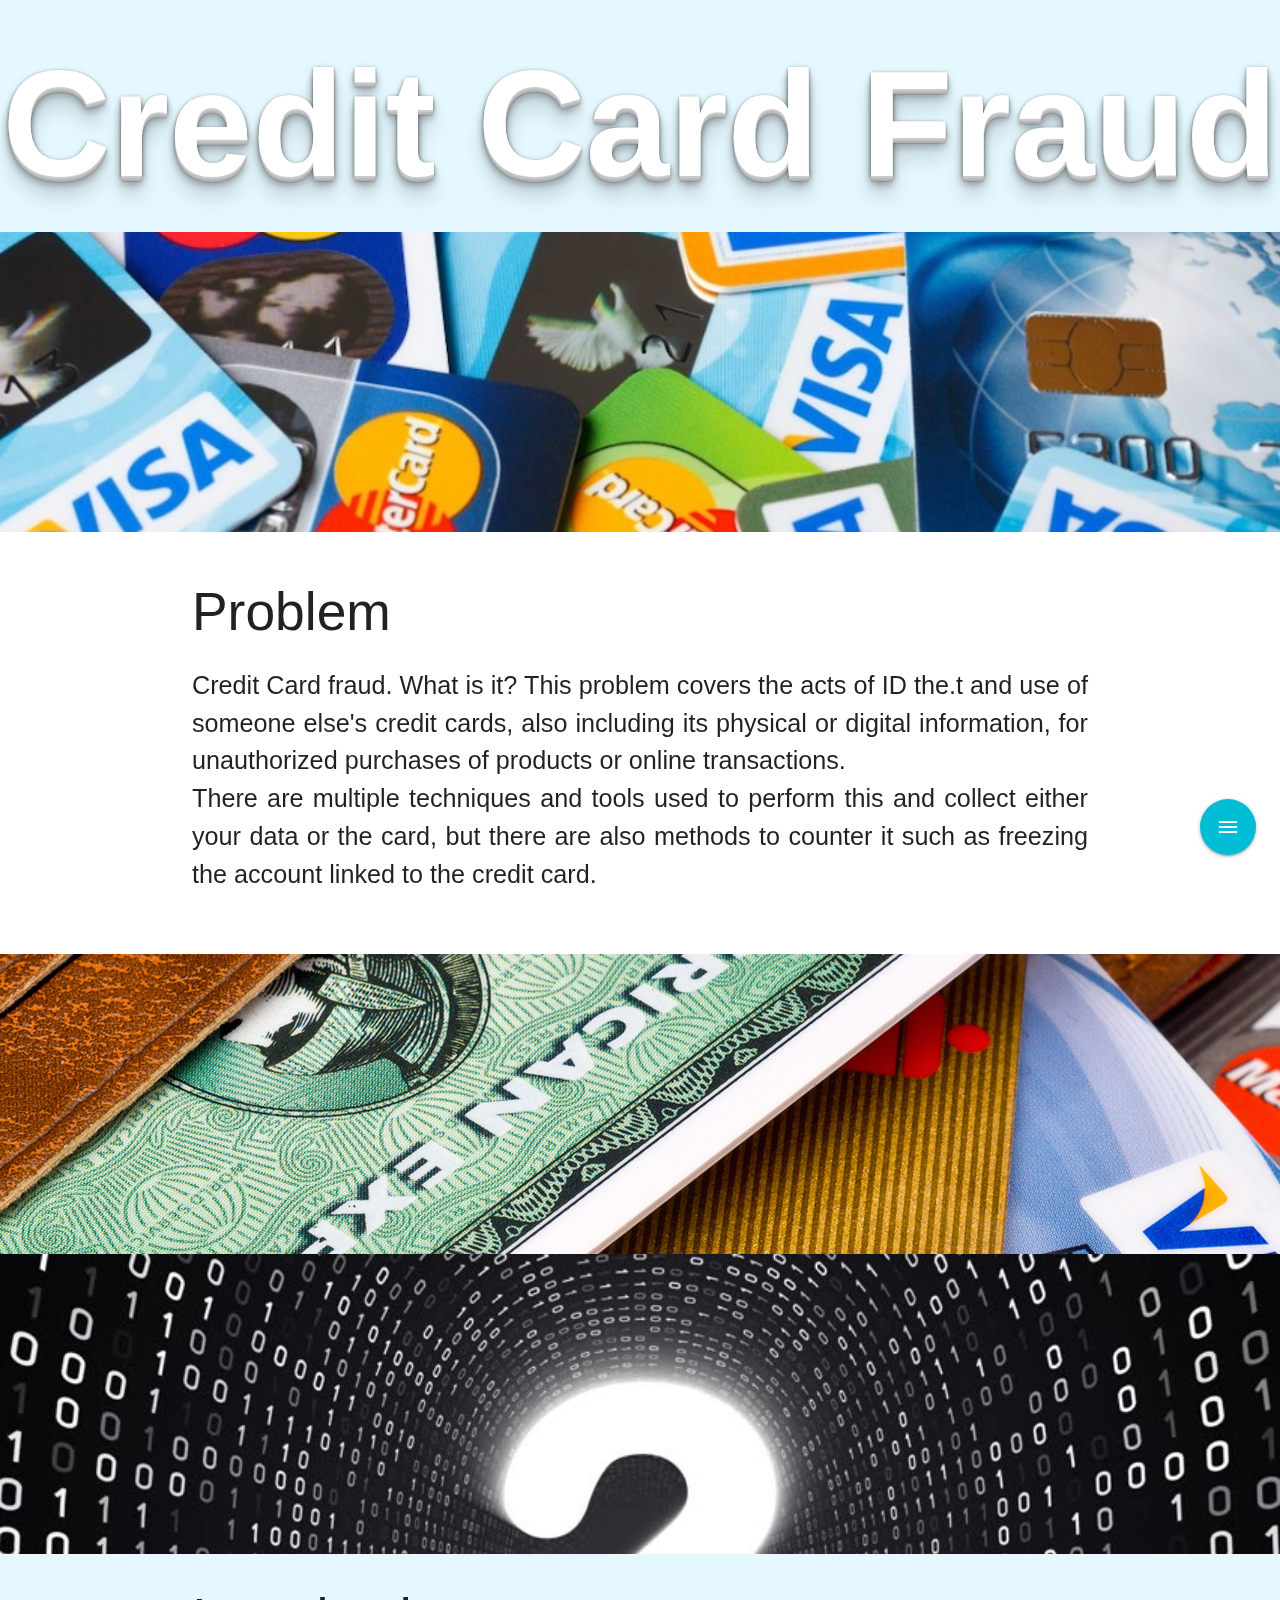
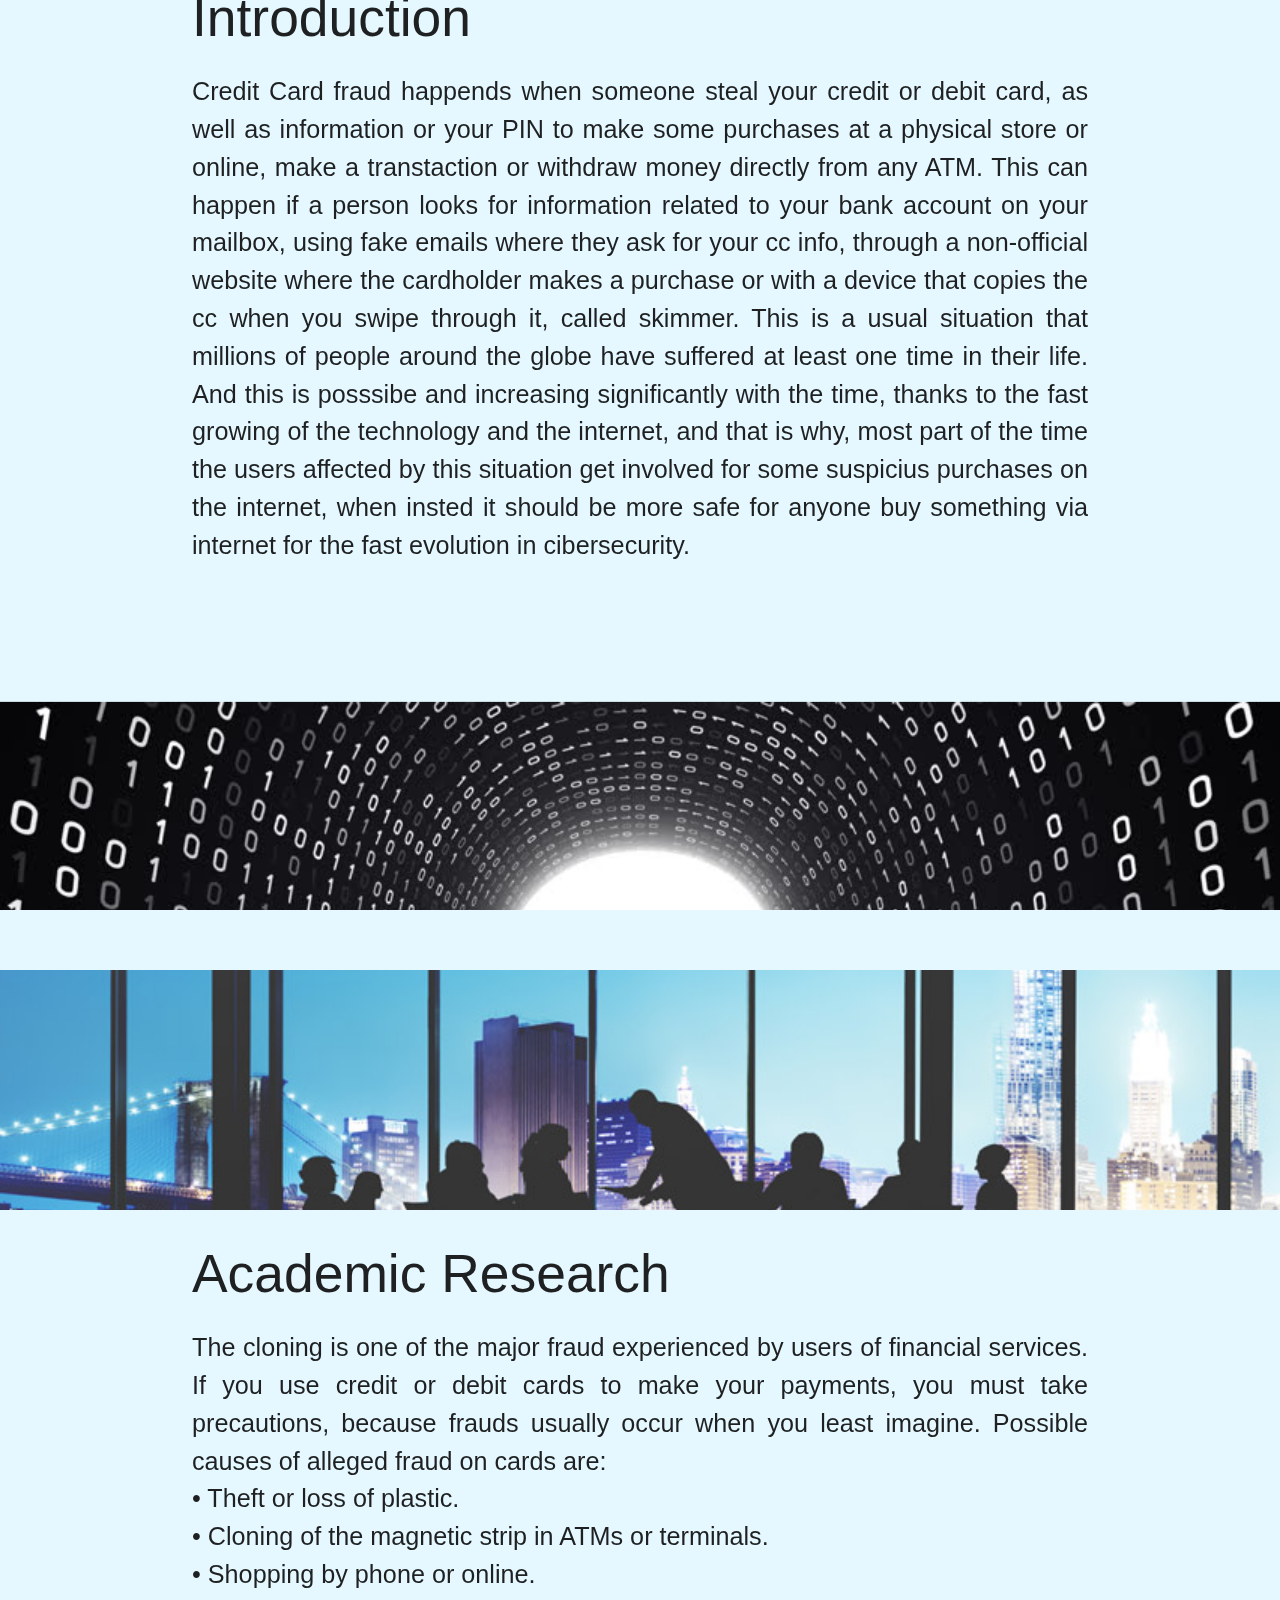
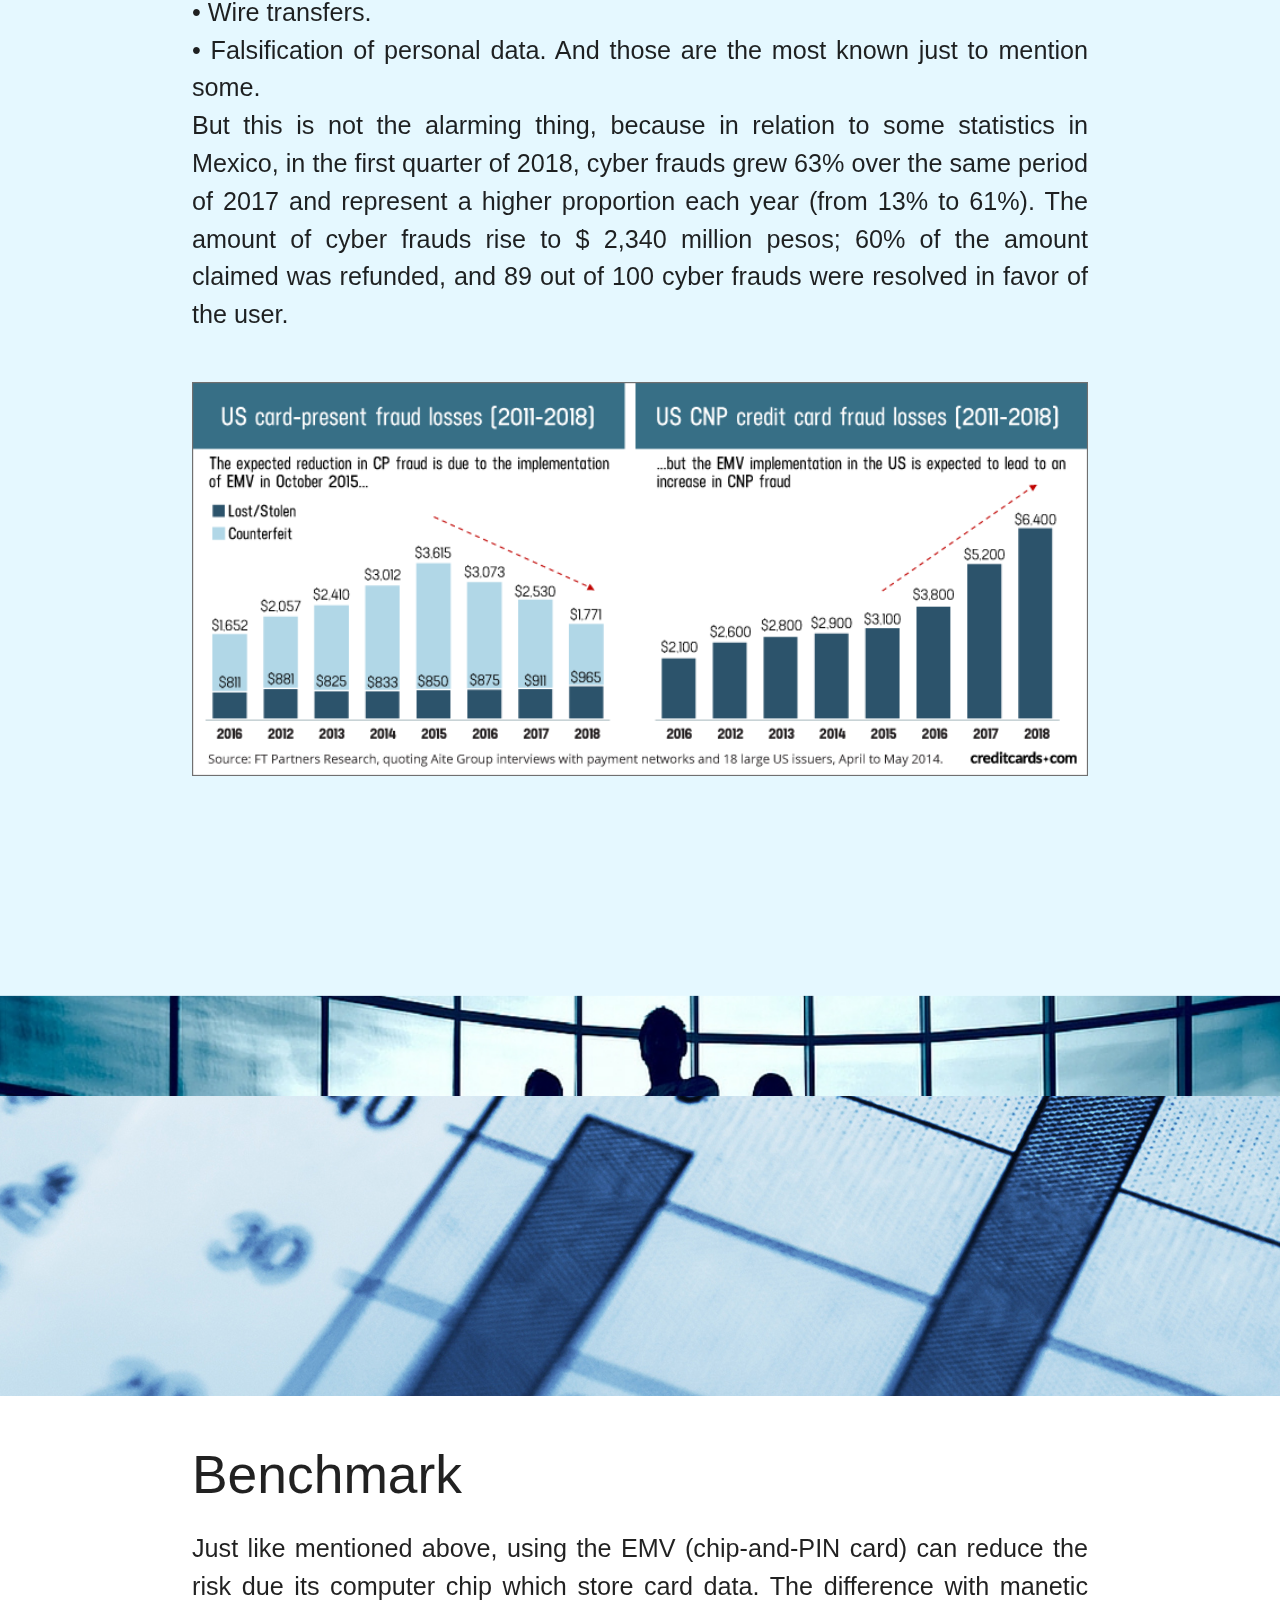
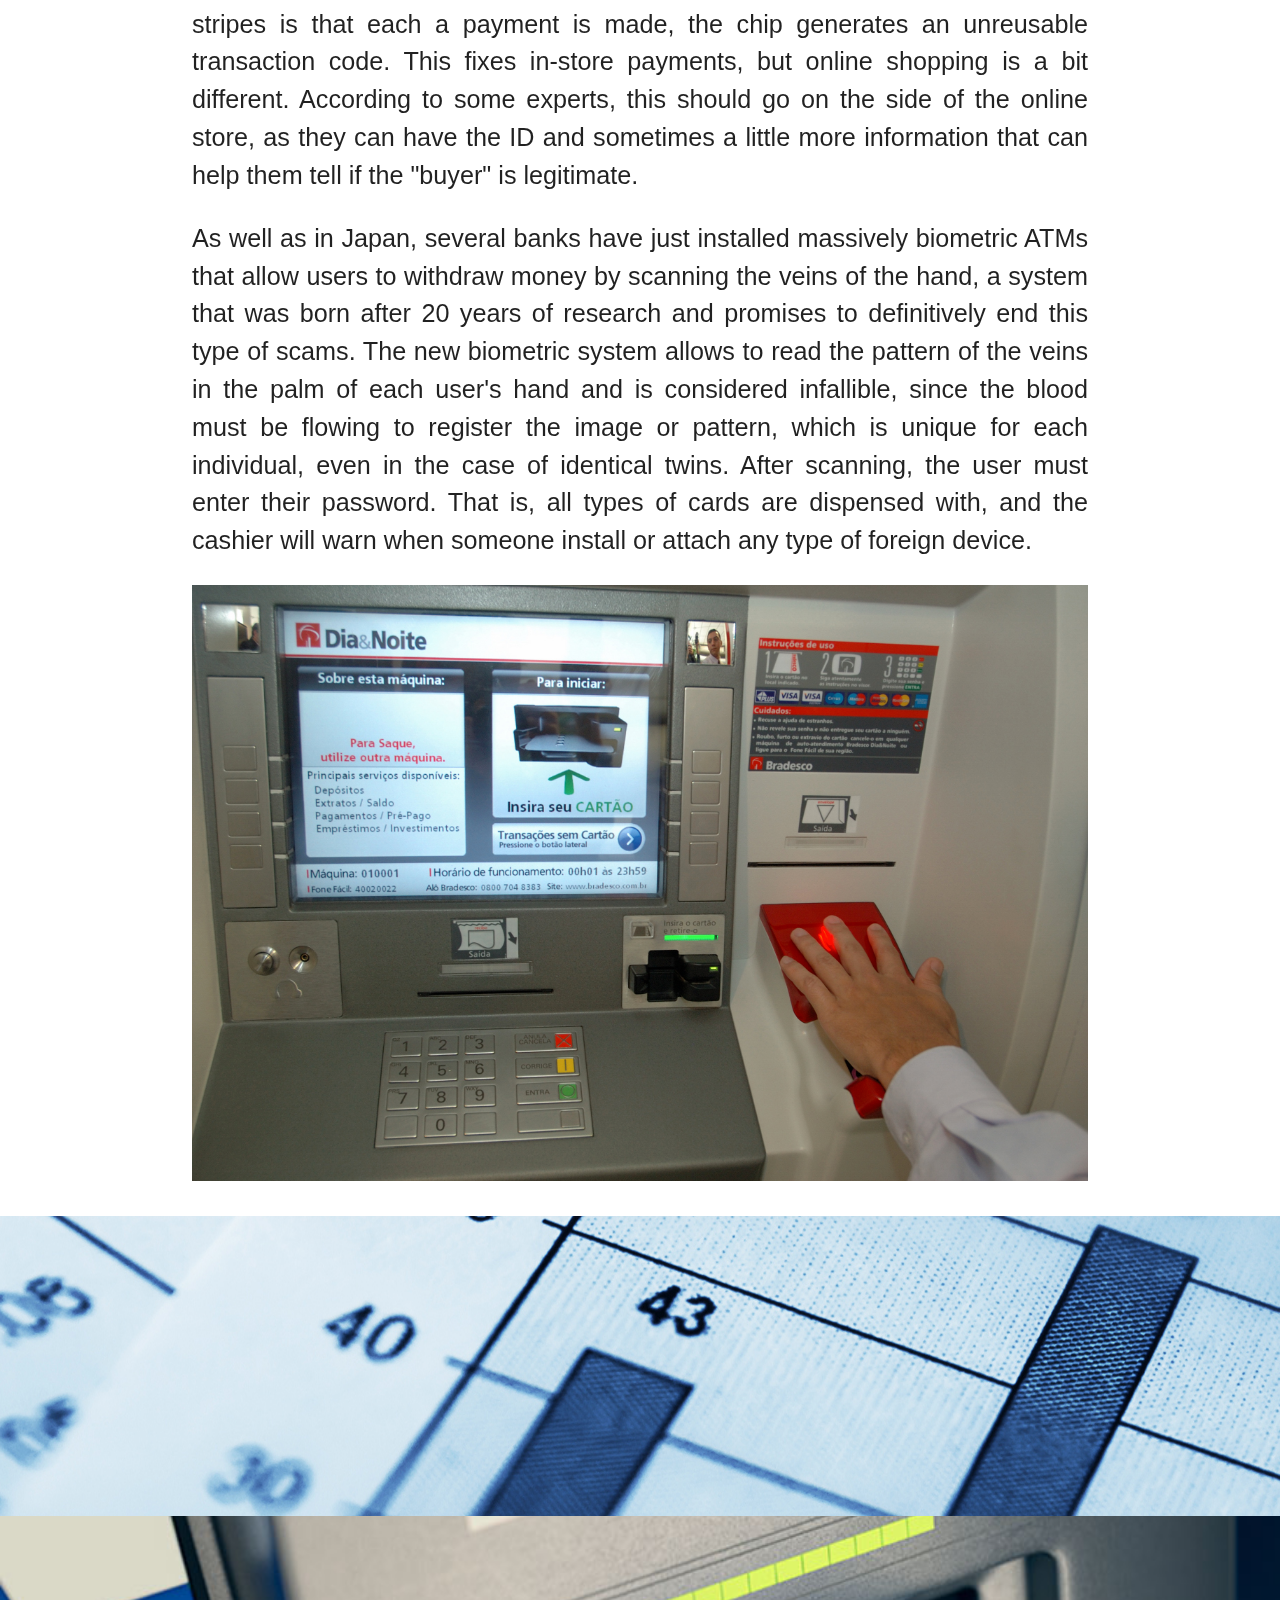
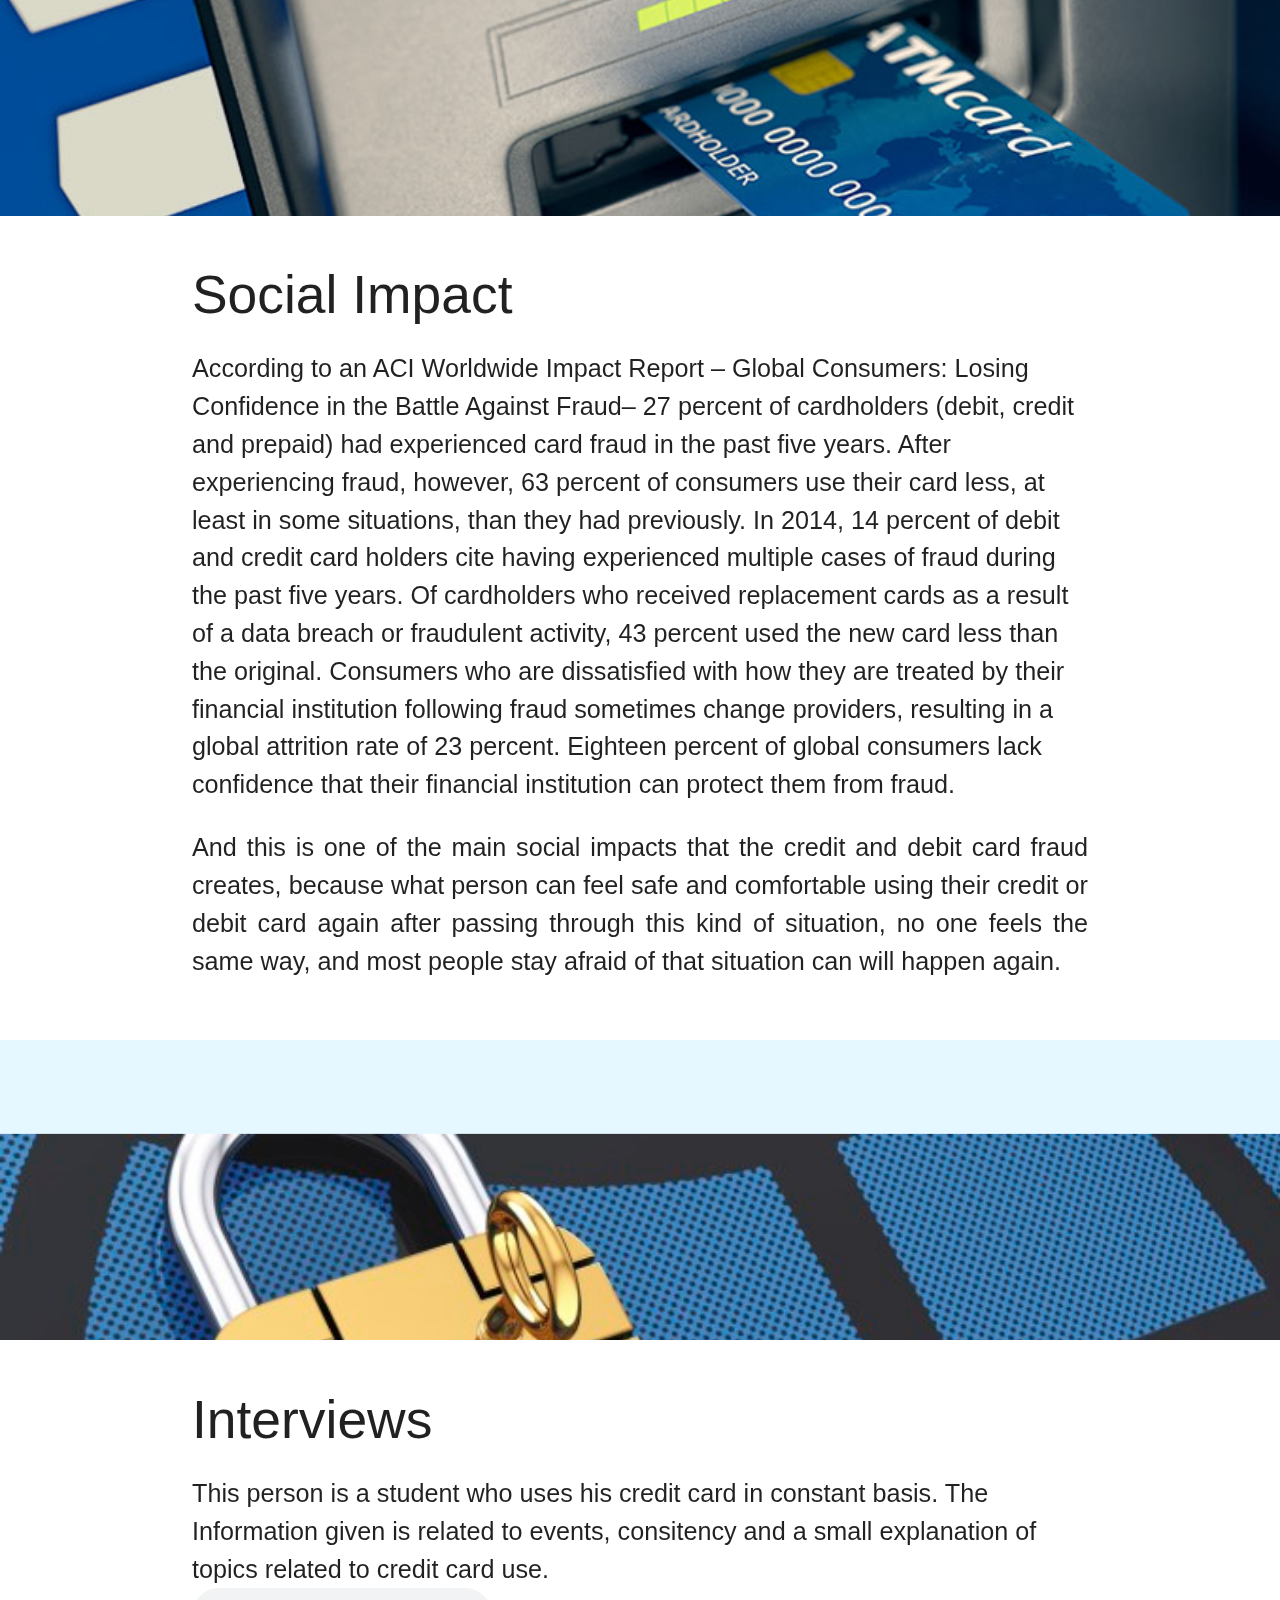
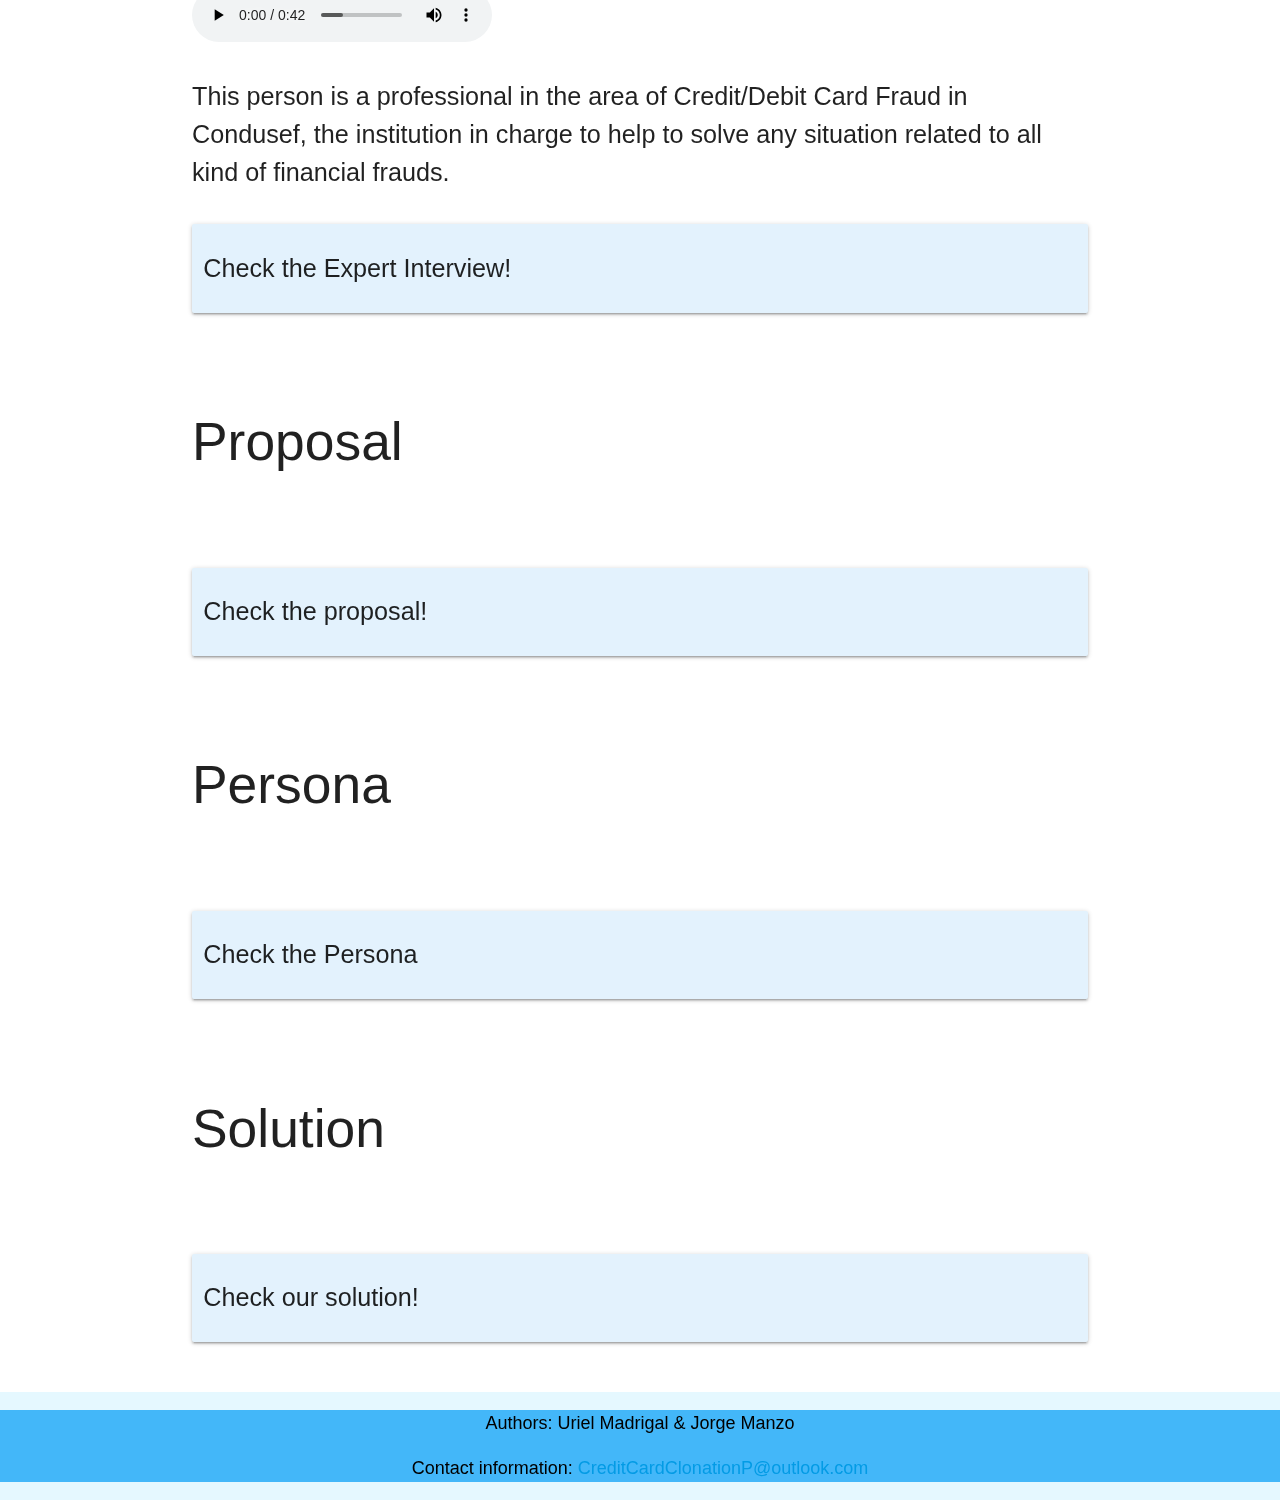
<file: index.html>
<!DOCTYPE html>
  <html>
    <head style = "background-color: #f1f1f1">
	<!-- Global site tag (gtag.js) - Google Analytics -->
	<script async src="https://www.googletagmanager.com/gtag/js?id=UA-127170460-1"></script>
	<script>
	  window.dataLayer = window.dataLayer || [];
	  function gtag(){dataLayer.push(arguments);}
	  gtag('js', new Date());

	  gtag('config', 'UA-127170460-1');
	</script>

    	<title>Credit Card Fraud</title>
	    
	    <link rel="icon" type="image/ico" href="logo.jpg" />
	   


    	<style>

			.header h1 {
			  position: relative;
			  top: 0px;
			  left: 10px;
			  text-align: center;
			  font-family: Times New Roman;
			  font-weight: bold;
			  border: dashed;
			}
			
			.header2 h1 {
			  color: #fff;
font-size: 10em;
font-weight: bold;
font-family: Helvetica;
text-shadow: 0 1px 0 #ccc, 0 2px 0 #c9c9c9, 0 3px 0 #bbb, 0 4px 0 #b9b9b9, 0 5px 0 #aaa, 0 6px 1px rgba(0,0,0,.1), 0 0 5px rgba(0,0,0,.1), 0 1px 3px rgba(0,0,0,.3), 0 3px 5px rgba(0,0,0,.2), 0 5px 10px rgba(0,0,0,.25), 0 10px 10px rgba(0,0,0,.2), 0 20px 20px rgba(0,0,0,.15);
			 text-align: center;
			 //background-color: #f1f1f1;
			}
    	</style>

    	<div class="header2">
		  <h1>Credit Card Fraud</h1>
		</div>

    	
      <!--class="flow-text" style="background-color: #90caf9; text-align: center; font-size: 50px; color: #000000; font-family: Times New Roman; font-weight: bold;"-->
      <link href="https://fonts.googleapis.com/icon?family=Material+Icons" rel="stylesheet">
      <!--Import materialize.css-->
      <link type="text/css" rel="stylesheet" href="css/materialize.min.css"  media="screen,projection"/>

      <!--Let browser know website is optimized for mobile-->
      <meta name="viewport" content="width=device-width, initial-scale=1.0"/>
    </head>

    <body bgcolor="#e5f8ff">


    	<style>



    		footer { 
			    display: block;
			    color: black;
			    background-color: #bcaaa4;
			    width: 100%;
			    height: 100%;
			    text-align: center;
			    font-size: 18px;
			    padding: 0px, 0px;

			}


			.logo{
				float: center;
				margin: 10px 200px;
			}

			.img1 {
			    display: block;
			    margin-left: auto;
			    margin-right: auto;
			    width: 100%;
			}

			.img2{
				display: block;
				margin-left: auto;
				margin-right: auto;
				width: 100%
			}




    	</style>





		  <ul id="slide-out" class="sidenav">
			<li><div class="user-view">
			  <div class="background">
				<!--<img src="images/office.jpg">-->
			  </div>
			  <a href="#user"><img class="circle" src="ChipIcon.png"></a>
			  <a href="#name"><span class="white-text name">John Doe</span></a>
			  <a href="#email"><span class="white-text email">jdandturk@gmail.com</span></a>
			</div></li>
			<li><a class="waves-effect" href="#Section1"> <!--onclick="myFunction()"--> Problem Definition</a></li>
			<li><a class="waves-effect" href="#Section2">Introduction</a></li>
			<li><div class="divider"></div></li>
			<li><a class="subheader">Main content</a></li>
			<li><a class="waves-effect" href="#Section3">Academic Research</a></li>
			<li><a class="waves-effect" href="#Section4">Benchmark</a></li>
			<li><a class="waves-effect" href="#Section5">Social Impact</a></li>
			<li><div class="divider"></div></li>
			<li><a class="subheader">Extras</a></li>
			<li><a class="waves-effect" href="#SectionInterview" <!--onclick="myFunction()"--> Interviews</a></li>
			<li><a class="waves-effect" href="#SectionProposal" <!--onclick="myFunction()"--> Proposal</a></li>
			<li><a class="waves-effect" href="#SectionProposal" <!--onclick="myFunction()"--> Persona</a></li>
			<li><a class="waves-effect" href="./Feedback.html" <!--onclick="myFunction()"--> Feedback</a></li>
			<li><a class="waves-effect" href="#SectionProposal" <!--onclick="myFunction()"--> Solution</a></li>
			<li><a class="waves-effect" href="./Reports.html" <!--onclick="myFunction()"--> Reports</a></li>
		  </ul>
		  <!--<a href="#" data-target="slide-out" class="sidenav-trigger"><i class="material-icons">menu</i></a>-->
		  
		  
		  <!-- Element Showed -->
		  <!--<a id="menu" class="waves-effect waves-light btn btn-floating"><i class="material-icons">menu</i></a>
		  <a class="waves-effect waves-light btn" onclick="$('.tap-target').tapTarget('open')">Open tap target</a>

		  <div class="tap-target" data-target="menu">
			<div class="tap-target-content">
			  <h5>Title</h5>
			  <p>A bunch of text</p>
			</div>
		  </div>-->
		  
		  <div class="fixed-action-btn direction-top active" style="bottom: 45px; right: 24px;">
          <a id="menu" class="btn btn-floating btn-large cyan sidenav-trigger" data-target="slide-out">
            <i class="material-icons">menu</i>
          </a>
        </div>
		
		<!--<div class="tap-target-wrapper" style="right: -331.2px; bottom: -326.8px; position: fixed;"><div class="tap-target cyan" data-target="menu">
          <div class="tap-target-content white-text" style="width: 456px; height: 400px; top: 0px; right: 0px; bottom: 0px; left: 0px; padding: 56px; vertical-align: bottom;">
            <h5>I am here</h5>
            <p class="white-text">Provide value and encourage return visits by introducing users to new features and functionality at contextually
              relevant moments.</p>
          </div>
        </div><div class="tap-target-wave" style="top: 344px; left: 344px; width: 112px; height: 112px;"><a class="btn btn-floating btn-large cyan tap-target-origin">
            <i class="material-icons">menu</i>
          </a></div></div>-->
  
  
 <!--div id="myDIV"--> 
<div id="Section1">
	<main>
	<div class="parallax-container">
      <div class="parallax"><img src="Credit-Cards.jpg" style="transform: translate3d(-50%, 400px, 0px); opacity: 1;"></div>
    </div>
	
    <div class="section white">
      <div class="row container">
        <h2 class="header">Problem</h2>
        <p class="flow-text" style="text-align: justify;">Credit Card fraud. What is it? This problem covers the acts of ID the.t and use of someone else's credit cards, also including its physical or digital information, for unauthorized purchases of products or online transactions. <br>There are multiple techniques and tools used to perform this and collect either your data or the card, but there are also methods to counter it such as freezing the account linked to the credit card.</p>
      </div>
    </div>
    <div class="parallax-container">
      <div class="parallax"><img src="credit-cards2.jpg" style="transform: translate3d(-50%, 512.874px, 0px); opacity: 1;"></div>
    </div>	
	</main>
</div>

<div id="Section2">
	<main>
	<div class="parallax-container">
      <div class="parallax"><img src="Question.jpg" style="transform: translate3d(-50%, 400px, 0px); opacity: 1;"></div>
    </div>
	
    <div class="background-color: #4286f4"><!--   <div class=" section white background-color: green">  -->
      <div class="row container"> <!--  <div class="row container  background-color: #red">   -->
        <h2 class="header">Introduction</h2>
        <p class="flow-text" style="text-align: justify;">
Credit Card fraud happends when someone steal your credit or debit card, as well as information or your PIN to make some purchases at a physical store or online, make a transtaction or withdraw money directly from any ATM. This can happen if a person looks for information related to your bank account on your mailbox, using fake emails where they ask for your cc info, through a non-official website where the cardholder makes a
 purchase or with a device that copies the cc when you swipe through it, called skimmer. This is a usual situation that millions of people around the globe have suffered at least one time in their life. And this is posssibe and increasing significantly with the time, thanks to the fast growing of the technology and the internet, and that is why, most part of the time the users affected by this situation get involved for some suspicius purchases on the internet, when insted it should be more safe for anyone buy something via internet for the fast evolution in cibersecurity.</p>
      </div>
    </div>
    <div class="parallax-container">
      <div class="parallax"><img src="Question.jpg" style="transform: translate3d(-50%, 512.874px, 0px); opacity: 1;"></div>
    </div>	
	</main>
</div>

<div id="Section3">
	<main>
	<div class="parallax-container">
      <div class="parallax"><img src="AcademicResearch.jpg" style="transform: translate3d(-50%, 400px, 0px); opacity: 1;"></div>
    </div>
	
    <div class=""> <!-- <div class=" section white">  -->
      <div class="row container">
        <h2 class="header">Academic Research</h2>
        <p class="flow-text" style="text-align: justify;">The cloning is one of the major fraud experienced by users of financial services.

		If you use credit or debit cards to make your payments, you must take precautions, because frauds usually occur when you least imagine.

		Possible causes of alleged fraud on cards are:<br>

		• Theft or loss of plastic.<br>

		• Cloning of the magnetic strip in ATMs or terminals.<br>

		• Shopping by phone or online.<br>

		• Wire transfers.<br>

		• Falsification of personal data. And those are the most known just to mention some. <br>But this is not the alarming thing, because in relation to some statistics in Mexico, in the first quarter of 2018, cyber frauds grew 63% over the same period of 2017 and represent a higher proportion each year (from 13% to 61%). The amount of cyber frauds rise to $ 2,340 million pesos; 60% of the amount claimed was refunded, and 89 out of 100 cyber frauds were resolved in favor of the user. </p>
		<br>
		<!-- <p class="flow-text" style="text-align: justify;">These are some alarming facts, because this just mean that the problem continue growing, and we dont see any solid measures that help people to prevent this kind of frauds, that become more common betweeen the people around the world.</p> -->

		<img class="img1" src="statistics.png">
      </div>
    </div>
    <div class="parallax-container">
      <div class="parallax"><img src="AcademicResearch2.jpg" style="transform: translate3d(-50%, 512.874px, 0px); opacity: 1;"></div>
    </div>	
	</main>
</div>

<div id="Section4">
	<main>
	<div class="parallax-container">
      <div class="parallax"><img src="Benchmark.jpg" style="transform: translate3d(-50%, 400px, 0px); opacity: 1;"></div>
    </div>
	
    <div class="section white">
      <div class="row container">
        <h2 class="header">Benchmark</h2>
        <p class="flow-text" style="text-align: justify;">Just like mentioned above, using the EMV (chip-and-PIN card) can reduce the risk due its computer chip which store card 
		data. The difference with manetic stripes is that each a payment is made, the chip generates an unreusable transaction code. This fixes in-store payments, 
		but online shopping is a bit different. According to some experts, this should go on the side of the online store, as they can have the ID and sometimes a 
		little more information that can help them tell if the "buyer" is legitimate.</p>
		<p class="flow-text" style="text-align: justify;"> As well as in Japan, several banks have just installed massively biometric ATMs that allow users to withdraw money by scanning the veins of the hand, a system that was born after 20 years of research and promises to definitively end this type of scams.

		The new biometric system allows to read the pattern of the veins in the palm of each user's hand and is considered infallible, since the blood must be flowing to register the image or pattern, which is unique for each individual, even in the case of identical twins. After scanning, the user must enter their password. That is, all types of cards are dispensed with, and the cashier will warn when someone install or attach any type of foreign device.</p>

		<img class="img2" src="biom.jpg">
      </div>
    </div>
    <div class="parallax-container">
      <div class="parallax"><img src="Benchmark.jpg" style="transform: translate3d(-50%, 512.874px, 0px); opacity: 1;"></div>
    </div>	
	</main>
</div>

<div id="Section5">
	<main>
	<div class="parallax-container">
      <div class="parallax"><img src="ATM.jpg" style="transform: translate3d(-50%, 400px, 0px); opacity: 1;"></div>
    </div>
	
    <div class="section white">
      <div class="row container">
        <h2 class="header">Social Impact</h2>
        <p class="flow-text" style="font-family: sans-serif;">According to an ACI Worldwide Impact Report – Global Consumers: Losing Confidence in the Battle Against Fraud– 27 percent of cardholders (debit, credit and prepaid) had experienced card fraud in the past five years. After experiencing fraud, however, 63 percent of consumers use their card less, at least in some situations, than they had previously. In 2014, 14 percent of debit and credit card holders cite having experienced multiple
		cases of fraud during the past five years.

		Of cardholders who received replacement cards as a result of a data breach or fraudulent activity, 43 percent used the new card less than the original.

		Consumers who are dissatisfied with how they are treated by their financial institution following fraud sometimes change providers, resulting in a global attrition rate of 23 percent. Eighteen percent of global consumers lack confidence that their financial institution can protect them from fraud.</p>

		<p class="flow-text" style="text-align: justify;">And this is one of the main social impacts that the credit and debit card fraud creates, because what person can feel safe and comfortable using  their credit or debit card again after passing through this kind of situation, no one feels the same way, and most people stay afraid of that situation can will happen again.</p>

      </div>
    </div>
    <div class="parallax-container">
      <div class="parallax"><img src="Security.jpg" style="transform: translate3d(-50%, 512.874px, 0px); opacity: 1;"></div>
    </div>	
	</main>
</div>

<div id="SectionInterview">
	<main>
	<!--<div class="parallax-container">
      <div class="parallax"><img src="ATM.jpg" style="transform: translate3d(-50%, 400px, 0px); opacity: 1;"></div>
    </div>-->
	
    <div class="section white">
      <div class="row container">
        <h2 class="header">Interviews</h2>
        <p class="flow-text" style="font-family: sans-serif;">This person is a student who uses his credit card in constant basis. The Information given is related to
		events, consitency and a small explanation of topics related to credit card use.<br>
		<audio controls>
		  <source src="FinalAudioMod.wav" type="audio/ogg">
		  
		
		</audio>
		</p>

		<p class="flow-text" style="font-family: sans-serif;">This person is a professional in the area of Credit/Debit Card Fraud in Condusef, the institution in charge to help to solve any situation related to all kind of financial frauds.<br>
		</p>

		

		<div class="col s12 card-panel blue lighten-5 flow-text" onclick="window.open('./ExpertInterview.html');" style="cursor: pointer;">
			<p class="flow-text" style="text-align: justify;" >Check the Expert Interview!</p>
		</div>
	
		<p class="flow-text" style="text-align: justify;"></p>

      </div>
    </div>
    <!--<div class="parallax-container">
      <div class="parallax"><img src="Security.jpg" style="transform: translate3d(-50%, 512.874px, 0px); opacity: 1;"></div>
    </div>-->	
	</main>
</div>

<div id="SectionProposal">
	<main>
	<!--<div class="parallax-container">
      <div class="parallax"><img src="ATM.jpg" style="transform: translate3d(-50%, 400px, 0px); opacity: 1;"></div>
    </div>-->
	
    <div class="section white">
      <div class="row container">
        <h2 class="header">Proposal</h2>
        <p class="flow-text" style="font-family: sans-serif;"><br>
			
		</p>
	
		<div class="col s12 card-panel blue lighten-5 flow-text" onclick="window.open('FinalProposal.pdf');" style="cursor: pointer;">
			<p class="flow-text" style="text-align: justify;" >Check the proposal!</p>
		</div>
      </div>
    </div>
    <!--<div class="parallax-container">
      <div class="parallax"><img src="Security.jpg" style="transform: translate3d(-50%, 512.874px, 0px); opacity: 1;"></div>
    </div>-->	
	</main>
</div>

<div id="SectionPersona">
	<main>
	<!--<div class="parallax-container">
      <div class="parallax"><img src="ATM.jpg" style="transform: translate3d(-50%, 400px, 0px); opacity: 1;"></div>
    </div>-->
	
    <div class="section white">
      <div class="row container">
        <h2 class="header">Persona</h2>
        <p class="flow-text" style="font-family: sans-serif;"><br>
		<div class="col s12 card-panel blue lighten-5 flow-text" onclick="window.open('https://app.xtensio.com/he1luw0s','mywindow');" style="cursor: pointer;">
			<p class="flow-text" style="text-align: justify;" >Check the Persona</p>
		</div>
		</p>
	
		

      </div>
    </div>
    <!--<div class="parallax-container">
      <div class="parallax"><img src="Security.jpg" style="transform: translate3d(-50%, 512.874px, 0px); opacity: 1;"></div>
    </div>-->	
	</main>
</div>


<div class="section white">
      <div class="row container">
        <h2 class="header">Solution</h2>
        <p class="flow-text" style="font-family: sans-serif;"><br>
			
		</p>
	
		<div class="col s12 card-panel blue lighten-5 flow-text" onclick="window.open('./Solution.html');" style="cursor: pointer;">
			<p class="flow-text" style="text-align: justify;" >Check our solution!</p>
		</div>
      </div>
    </div>
    <!--<div class="parallax-container">
      <div class="parallax"><img src="Security.jpg" style="transform: translate3d(-50%, 512.874px, 0px); opacity: 1;"></div>
    </div>-->	
	</main>
</div>









<!--<button onclick="myFunction()">Ver calificacion</button>-->
<footer class="background-color: #43b7f9" style = "background-color: #43b7f9">
	<div class="FooterStyle">
	  <p>Authors: Uriel Madrigal & Jorge Manzo</p>
	  <p>Contact information: <a href="mailto:someone@example.com">CreditCardClonationP@outlook.com</a></p>
	 </div>
</footer>
	
      <!--JavaScript at end of body for optimized loading-->
      <script type="text/javascript" src="js/materialize.min.js"></script>
	  
	  <script type="text/javascript">
		  document.addEventListener('DOMContentLoaded', function() {
			var elems = document.querySelectorAll('.sidenav');
			var instances = M.Sidenav.init(elems);
			});
			
			document.addEventListener('DOMContentLoaded', function() {
			var elems = document.querySelectorAll('.tap-target');
			var instances = M.TapTarget.init(elems);
		  });
  
			document.addEventListener('DOMContentLoaded', function() {
			var elems = document.querySelectorAll('.parallax');
			var instances = M.Parallax.init(elems);
		  });
		  
		  /*elemento = document.getElementById("myDIV");
			elemento.addEventListener("load",myFunction);
			console.log(elemento);*/
		  
		  function myFunction() {
				//var x = document.getElementById("myDIV");
				var x = document.getElementById("SectionInterview");
				var y = document.getElementById("myDIV2");
				if (x.style.display === "none") {
					x.style.display = "block";
				} else {
					x.style.display = "none";
				}
			}
			
			function myFunction2() {
				//var x = document.getElementById("myDIV");
				var x = document.getElementById("SectionExtra");
				if (x.style.display === "none") {
					x.style.display = "block";
				} else {
					x.style.display = "none";
				}
			}
		</script>
    </body>
  </html>
</file>
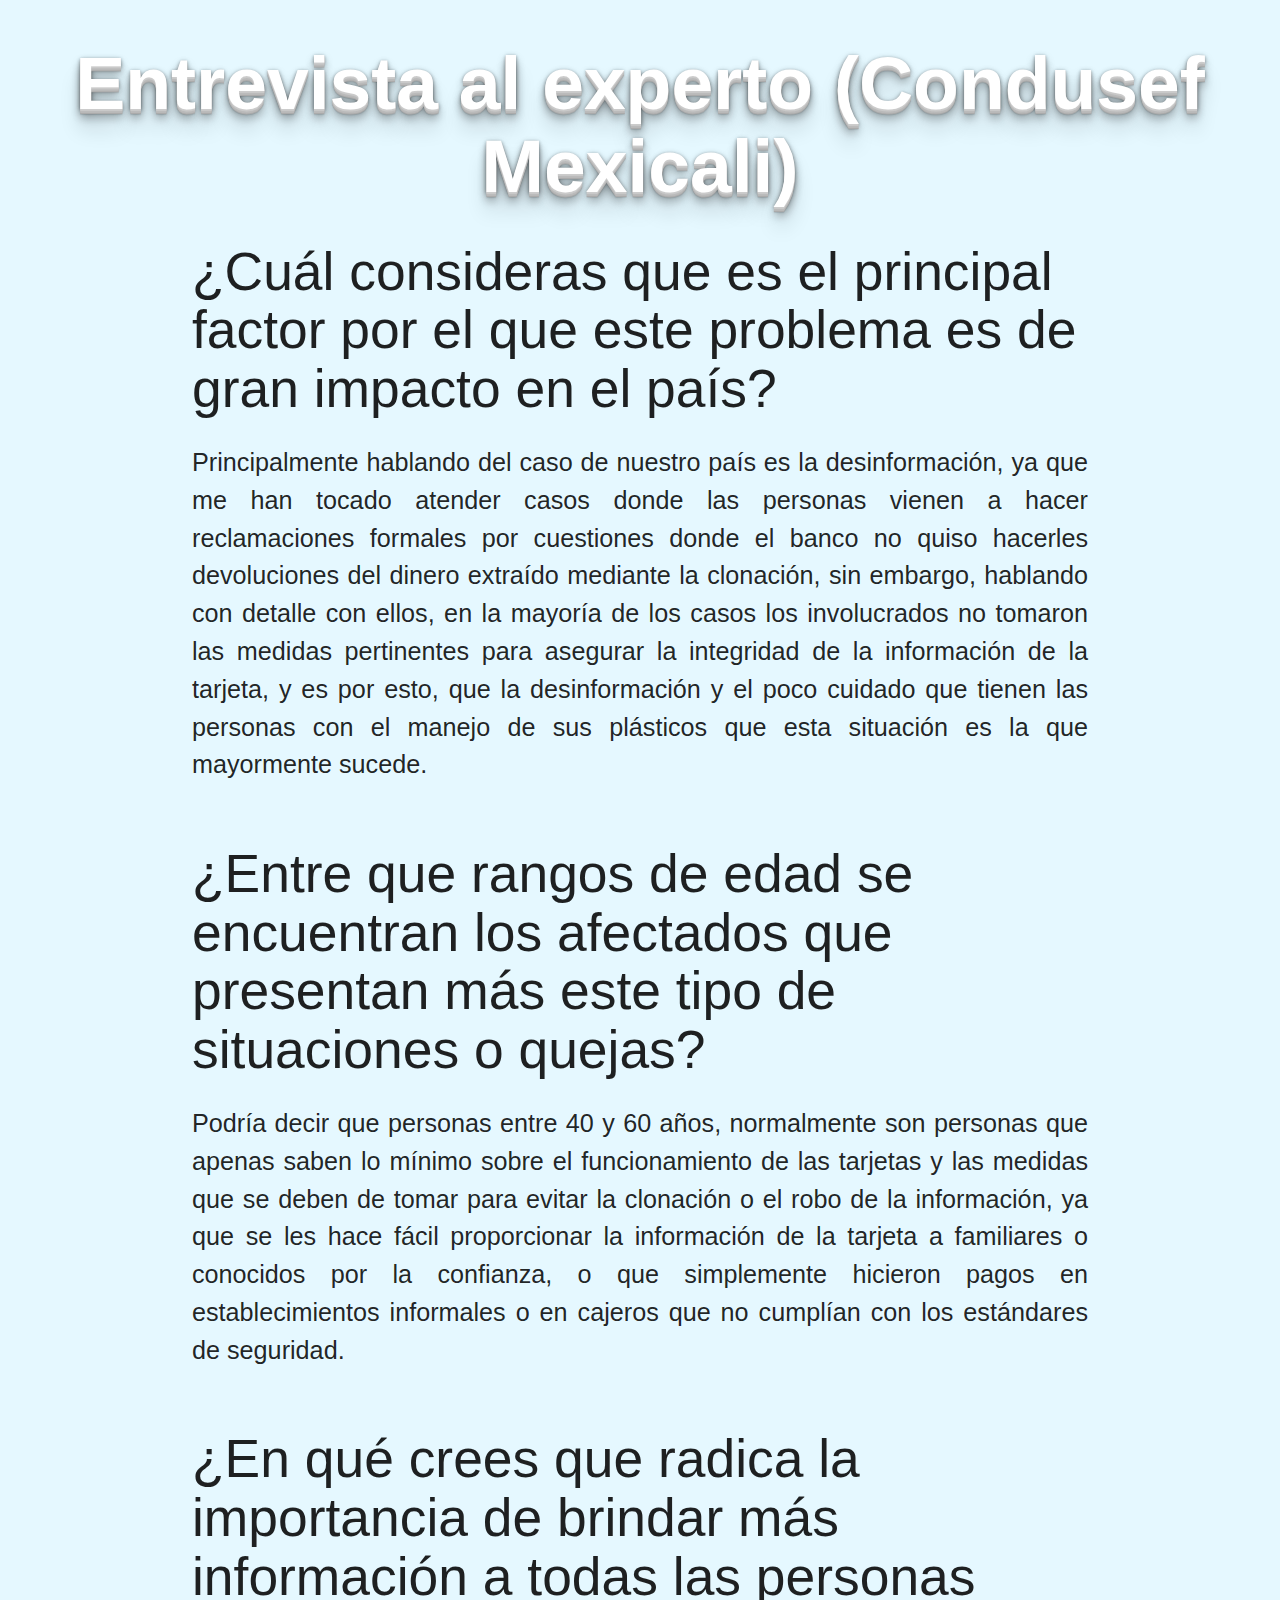
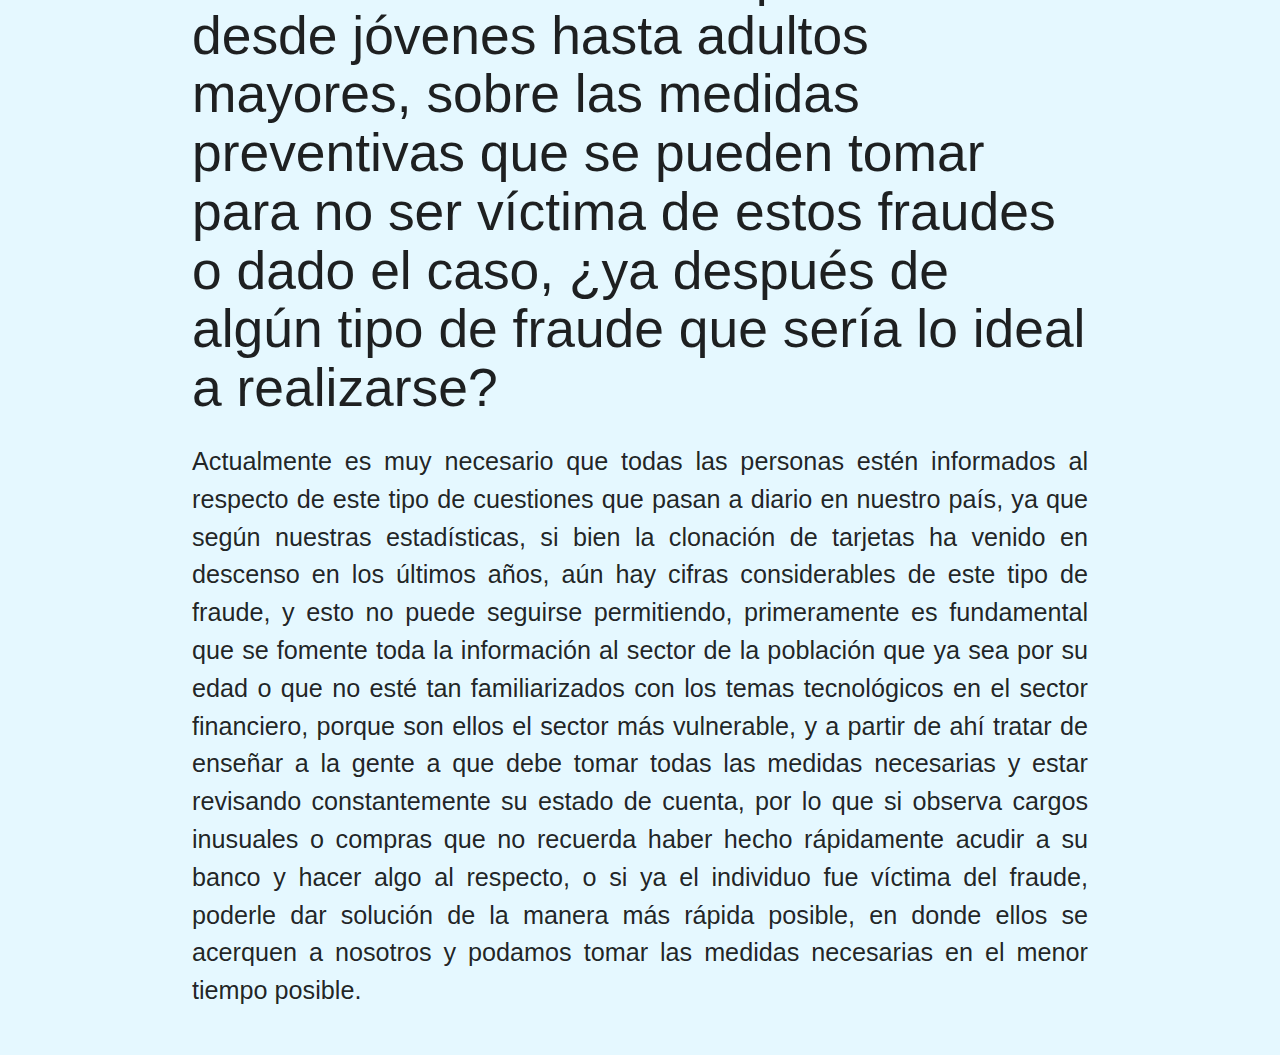
<file: ExpertInterview.html>
<!DOCTYPE html>
	<html>
		<head>

			<title>Expert Interview</title>
			<style>

			.header h1 {
			  position: relative;
			  top: 0px;
			  left: 10px;
			  text-align: center;
			  font-family: sans-serif;
			  font-weight: normal;
			  border: dashed;
			}
			
			.header2 h1 {
			  color: #fff;
font-size: 5em;
font-weight: bold;
font-family: sans-serif;
text-shadow: 0 1px 0 #ccc, 0 2px 0 #c9c9c9, 0 3px 0 #bbb, 0 4px 0 #b9b9b9, 0 5px 0 #aaa, 0 6px 1px rgba(0,0,0,.1), 0 0 5px rgba(0,0,0,.1), 0 1px 3px rgba(0,0,0,.3), 0 3px 5px rgba(0,0,0,.2), 0 5px 10px rgba(0,0,0,.25), 0 10px 10px rgba(0,0,0,.2), 0 20px 20px rgba(0,0,0,.15);
			 text-align: center;
			 //background-color: #f1f1f1;
			}
    		</style>
    		<div class="header2">
			  <h1>Entrevista al experto (Condusef Mexicali)</h1>
			</div>

    	
      <!--class="flow-text" style="background-color: #90caf9; text-align: center; font-size: 50px; color: #000000; font-family: Times New Roman; font-weight: bold;"-->
      <link href="https://fonts.googleapis.com/icon?family=Material+Icons" rel="stylesheet">
      <!--Import materialize.css-->
      <link type="text/css" rel="stylesheet" href="css/materialize.min.css"  media="screen,projection"/>

      <!--Let browser know website is optimized for mobile-->
      <meta name="viewport" content="width=device-width, initial-scale=1.0"/>





		</head>
		<body bgcolor="#e5f8ff">


			<div id="Section2">
				<main>
				
			    <div class="background-color: #4286f4"><!--   <div class=" section white background-color: green">  -->
			      <div class="row container"> <!--  <div class="row container  background-color: #red">   -->
			        <h2 class="header">¿Cuál consideras que es el principal factor por el que este problema es de gran impacto en el país?</h2>
			        <p class="flow-text" style="text-align: justify;">
			Principalmente hablando del caso de nuestro país es la desinformación, ya que me han tocado atender casos donde las personas vienen a hacer reclamaciones formales por cuestiones donde el banco no quiso hacerles devoluciones del dinero extraído mediante la clonación, sin embargo, hablando con detalle con ellos, en la mayoría de los casos los involucrados no tomaron las medidas pertinentes para asegurar la integridad de la información de la tarjeta, y es por esto, que la desinformación y el poco cuidado que tienen las personas con el manejo de sus plásticos que esta situación es la que mayormente sucede.</p>
			      </div>
			    </div>
			    	
				</main>
			</div>




			<div id="Section3">
				<main>
				
			    <div class="background-color: #4286f4"><!--   <div class=" section white background-color: green">  -->
			      <div class="row container"> <!--  <div class="row container  background-color: #red">   -->
			        <h2 class="header">¿Entre que rangos de edad se encuentran los afectados que presentan más este tipo de situaciones o quejas?</h2>
			        <p class="flow-text" style="text-align: justify;">
			Podría decir que personas entre 40 y 60 años, normalmente son personas que apenas saben lo mínimo sobre el funcionamiento de las tarjetas y las medidas que se deben de tomar para evitar la clonación o el robo de la información, ya que se les hace fácil proporcionar la información de la tarjeta a familiares o conocidos por la confianza, o que simplemente hicieron pagos en establecimientos informales o en cajeros que no cumplían con los estándares de seguridad.</p>
			      </div>
			    </div>
			    	
				</main>
			</div>




			<div id="Section4">
				<main>
				
			    <div class="background-color: #4286f4"><!--   <div class=" section white background-color: green">  -->
			      <div class="row container"> <!--  <div class="row container  background-color: #red">   -->
			        <h2 class="header">¿En qué crees que radica la importancia de brindar más información a todas las personas desde jóvenes hasta adultos mayores, sobre las medidas preventivas que se pueden tomar para no ser víctima de estos fraudes o dado el caso, ¿ya después de algún tipo de fraude que sería lo ideal a realizarse?</h2>
			        <p class="flow-text" style="text-align: justify;">
			Actualmente es muy necesario que todas las personas estén informados al respecto de este tipo de cuestiones que pasan a diario en nuestro país, ya que según nuestras estadísticas, si bien la clonación de tarjetas ha venido en descenso en los últimos años, aún hay cifras considerables de este tipo de fraude, y esto no puede seguirse permitiendo, primeramente es fundamental que se fomente toda la información al sector de la población que ya sea por su edad o que no esté tan familiarizados con los temas tecnológicos en el sector financiero, porque son ellos el sector más vulnerable, y a partir de ahí tratar de enseñar a la gente a que debe tomar todas las medidas necesarias y estar revisando constantemente su estado de cuenta, por lo que si observa cargos inusuales o compras que no recuerda haber hecho rápidamente acudir a su banco y hacer algo al respecto, o si ya el individuo fue víctima del fraude, poderle dar solución de la manera más rápida posible, en donde ellos se acerquen a nosotros y podamos tomar las medidas necesarias en el menor tiempo posible.</p>
			      </div>
			    </div>
			    	
				</main>
			</div>




















		</body>
	</html>
</file>
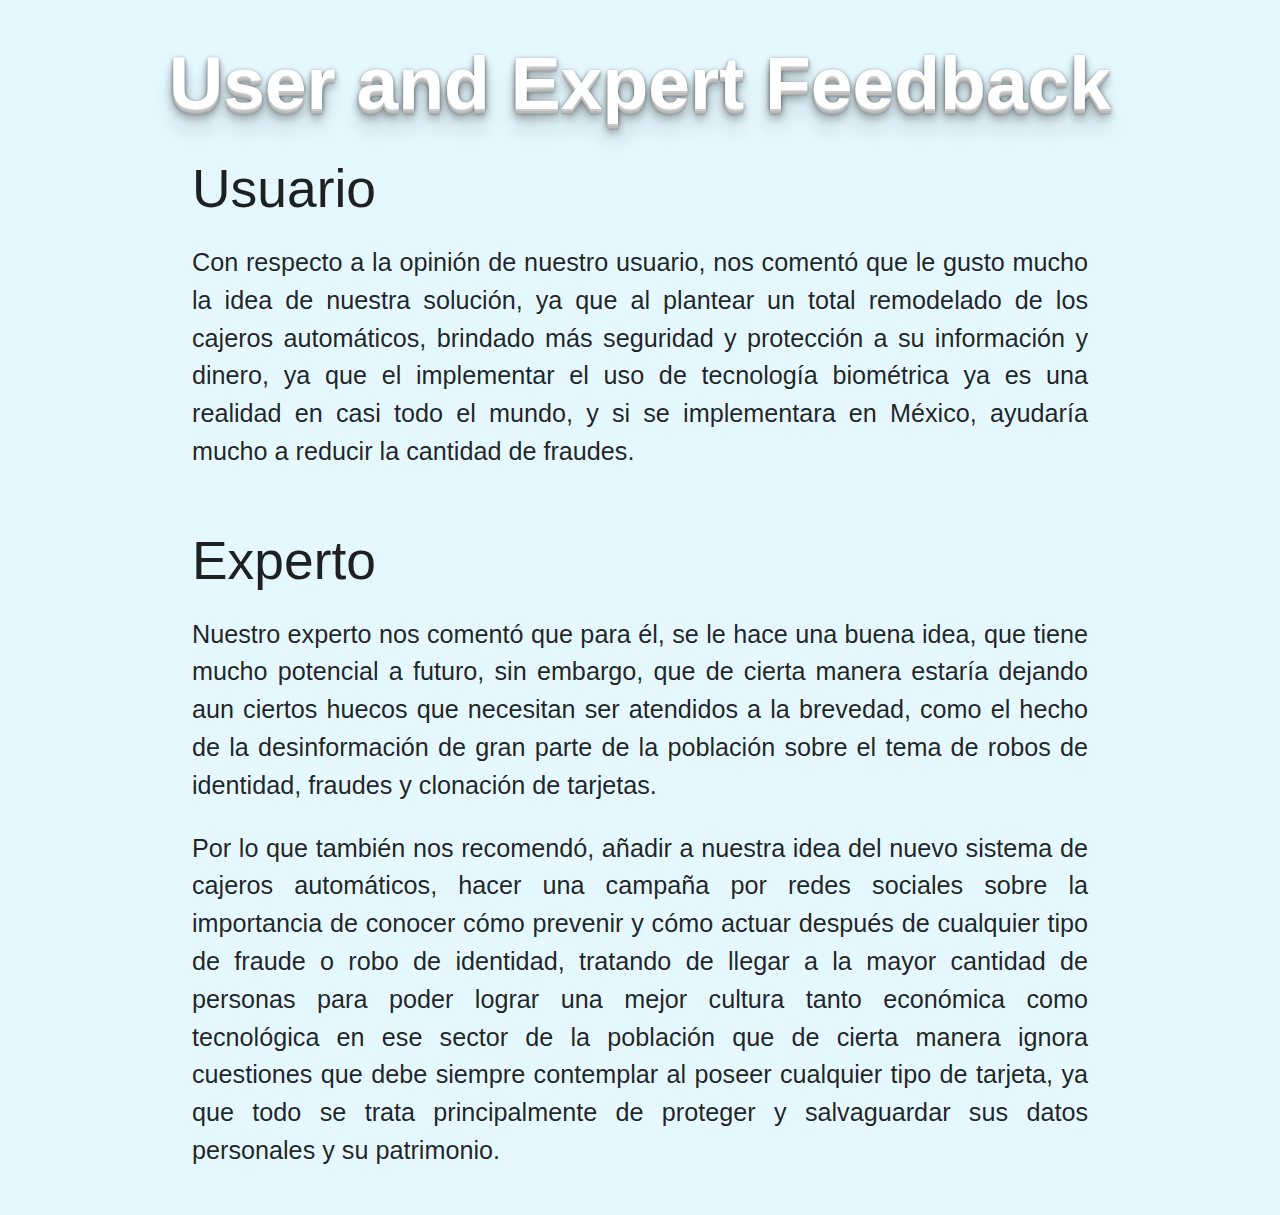
<file: Feedback.html>
<!DOCTYPE html>
	<html>
		<head>

			<title>Feedback</title>
			<style>

			.header h1 {
			  position: relative;
			  top: 0px;
			  left: 10px;
			  text-align: center;
			  font-family: sans-serif;
			  font-weight: normal;
			  border: dashed;
			}
			
			.header2 h1 {
			  color: #fff;
font-size: 5em;
font-weight: bold;
font-family: sans-serif;
text-shadow: 0 1px 0 #ccc, 0 2px 0 #c9c9c9, 0 3px 0 #bbb, 0 4px 0 #b9b9b9, 0 5px 0 #aaa, 0 6px 1px rgba(0,0,0,.1), 0 0 5px rgba(0,0,0,.1), 0 1px 3px rgba(0,0,0,.3), 0 3px 5px rgba(0,0,0,.2), 0 5px 10px rgba(0,0,0,.25), 0 10px 10px rgba(0,0,0,.2), 0 20px 20px rgba(0,0,0,.15);
			 text-align: center;
			 //background-color: #f1f1f1;
			}
    		</style>
    		<div class="header2">
			  <h1>User and Expert Feedback</h1>
			</div>

    	
      <!--class="flow-text" style="background-color: #90caf9; text-align: center; font-size: 50px; color: #000000; font-family: Times New Roman; font-weight: bold;"-->
      <link href="https://fonts.googleapis.com/icon?family=Material+Icons" rel="stylesheet">
      <!--Import materialize.css-->
      <link type="text/css" rel="stylesheet" href="css/materialize.min.css"  media="screen,projection"/>

      <!--Let browser know website is optimized for mobile-->
      <meta name="viewport" content="width=device-width, initial-scale=1.0"/>





		</head>
		<body bgcolor="#e5f8ff">


			<div id="Section2">
				<main>
				
			    <div class="background-color: #4286f4"><!--   <div class=" section white background-color: green">  -->
			      <div class="row container"> <!--  <div class="row container  background-color: #red">   -->
			        <h2 class="header">Usuario</h2>
			        <p class="flow-text" style="text-align: justify;">
			Con respecto a la opinión de nuestro usuario, nos comentó que le gusto mucho la idea de nuestra solución, ya que al plantear un total remodelado de los cajeros automáticos, brindado más seguridad y protección a su información y dinero, ya que el implementar el uso de tecnología biométrica ya es una realidad en casi todo el mundo, y si se implementara en México, ayudaría mucho a reducir la cantidad de fraudes.</p>
			      </div>
			    </div>
			    	
				</main>
			</div>



			<div id="Section3">
				<main>
				
			    <div class="background-color: #4286f4"><!--   <div class=" section white background-color: green">  -->
			      <div class="row container"> <!--  <div class="row container  background-color: #red">   -->
			        <h2 class="header">Experto</h2>
			        <p class="flow-text" style="text-align: justify;">
			Nuestro experto nos comentó que para él, se le hace una buena idea, que tiene mucho potencial a futuro, sin embargo, que de cierta manera estaría dejando aun ciertos huecos que necesitan ser atendidos a la brevedad, como el hecho de la desinformación de gran parte de la población sobre el tema de robos de identidad, fraudes y clonación de tarjetas. </p>

			<p class="flow-text" style="text-align: justify;">
			Por lo que también nos recomendó, añadir a nuestra idea del nuevo sistema de cajeros automáticos, hacer una campaña por redes sociales sobre la importancia de conocer cómo prevenir y cómo actuar después de cualquier tipo de fraude o robo de identidad, tratando de llegar a la mayor cantidad de personas para poder lograr una mejor cultura tanto económica como tecnológica en ese sector de la población que de cierta manera ignora cuestiones que debe siempre contemplar al poseer cualquier tipo de tarjeta, ya que todo se trata principalmente de proteger y salvaguardar sus datos personales y su patrimonio.
			</p>
			      </div>
			    </div>
			    	
				</main>
			</div>

		</body>
	</html>
</file>
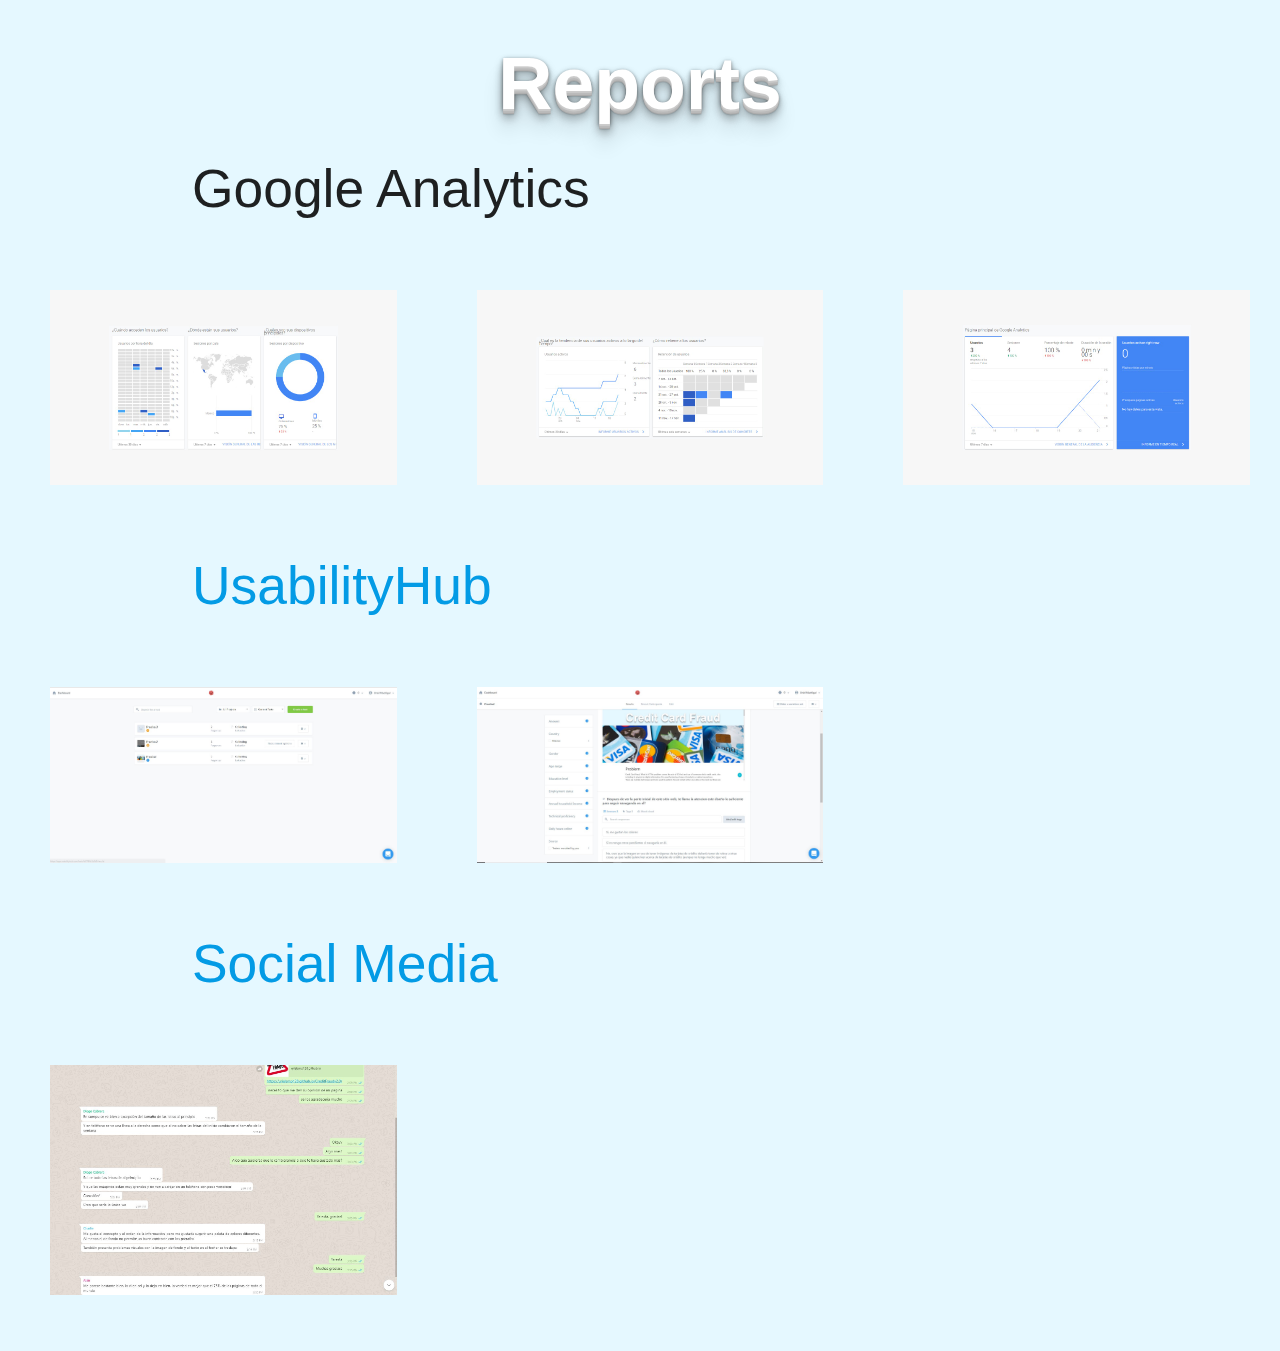
<file: Reports.html>
<!DOCTYPE html>
	<html>
		<head>

			<title>Reports</title>
			<style>

			.header h1 {
			  position: relative;
			  top: 0px;
			  left: 10px;
			  text-align: center;
			  font-family: sans-serif;
			  font-weight: normal;
			  border: dashed;
			}
			
			.header2 h1 {
			  color: #fff;
font-size: 5em;
font-weight: bold;
font-family: sans-serif;
text-shadow: 0 1px 0 #ccc, 0 2px 0 #c9c9c9, 0 3px 0 #bbb, 0 4px 0 #b9b9b9, 0 5px 0 #aaa, 0 6px 1px rgba(0,0,0,.1), 0 0 5px rgba(0,0,0,.1), 0 1px 3px rgba(0,0,0,.3), 0 3px 5px rgba(0,0,0,.2), 0 5px 10px rgba(0,0,0,.25), 0 10px 10px rgba(0,0,0,.2), 0 20px 20px rgba(0,0,0,.15);
			 text-align: center;
			 //background-color: #f1f1f1;
			}

			* {
			    box-sizing: border-box;
			}

			.column {
			    float: left;
			    width: 33.33%;
			    padding: 30px;
			    padding-left: 50px;
			}

			/* Clearfix (clear floats) */
			.row::after {
			    content: "";
			    clear: both;
			    display: table;
			}



			




    		</style>
    		<div class="header2">
			  <h1>Reports</h1>
			</div>

    	
      <!--class="flow-text" style="background-color: #90caf9; text-align: center; font-size: 50px; color: #000000; font-family: Times New Roman; font-weight: bold;"-->
      <link href="https://fonts.googleapis.com/icon?family=Material+Icons" rel="stylesheet">
      <!--Import materialize.css-->
      <link type="text/css" rel="stylesheet" href="css/materialize.min.css"  media="screen,projection"/>

      <!--Let browser know website is optimized for mobile-->
      <meta name="viewport" content="width=device-width, initial-scale=1.0"/>





		</head>
		<body bgcolor="#e5f8ff">


			<div id="Section1">
				<main>
				
			    <div class="background-color: #4286f4"><!--   <div class=" section white background-color: green">  -->
			      <div class="row container"> <!--  <div class="row container  background-color: #red">   -->
			        <h2 class="header">Google Analytics</h2>
			      </div>
			    </div>
			    	
				</main>
			</div>

			<div class="row">
			  <div class="column">
			  	<a href="./gan1.jpeg">
			    	<img src="gan1.jpeg"  alt="op1" style="width:100%">
			    </a>
			  </div>
			  <div class="column">
			  	<a href="./gan2.jpeg">
			    	<img src="gan2.jpeg" alt="op2" style="width:100%">
			    <a/>
			  </div>
			  <div class="column">
			  	<a href="./gan3.jpeg">
			    	<img src="gan3.jpeg" alt="op3" style="width:100%">
			    <a/>
			  </div>
			</div>



			<div id="Section2">
				<main>
				
			    <div class="background-color: #4286f4"><!--   <div class=" section white background-color: green">  -->
			      <div class="row container"> <!--  <div class="row container  background-color: #red">   -->
			        <h2 class="header">UsabilityHub</h2>
			      </div>
			    </div>
			    	
				</main>
			</div>

			<div class="row">
			  <div class="column">
			  	<a href="./use11.JPG">
			    	<img src="use11.JPG"  alt="op4" style="width:100%">
			    </a>
			  </div>
			  <div class="column">
			  	<a href="./use22.JPG">
			    	<img src="use22.JPG" alt="op5" style="width:100%">
			    <a/>
			  </div>
			  
			</div>


			<div id="Section3">
				<main>
				
			    <div class="background-color: #4286f4"><!--   <div class=" section white background-color: green">  -->
			      <div class="row container"> <!--  <div class="row container  background-color: #red">   -->
			        <h2 class="header">Social Media</h2>
			      </div>
			    </div>
			    	
				</main>
			</div>

			<div class="row">
			  <div class="column">
			  	<a href="./prob11.JPG">
			    	<img src="prob11.JPG"  alt="op6" style="width:100%">
			    </a>
			  </div>
			  
			</div>



			









		</body>
	</html>
</file>
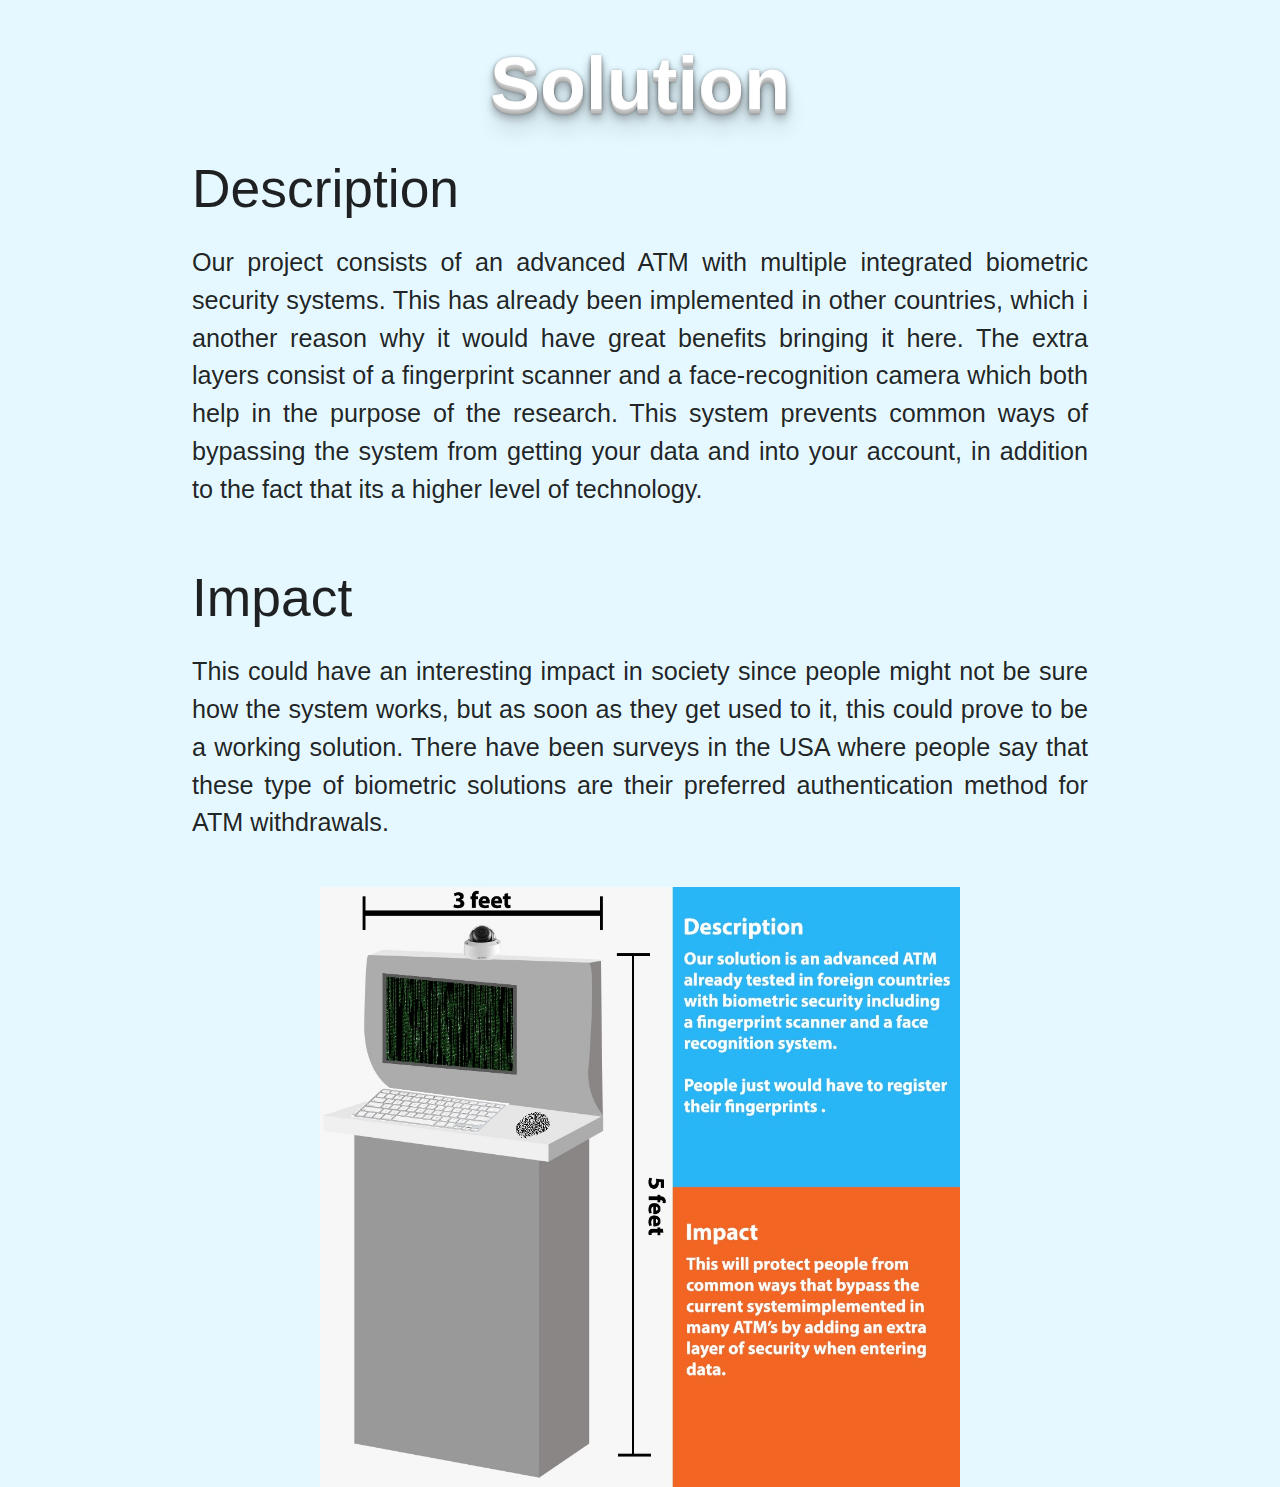
<file: Solution.html>
<!DOCTYPE html>
	<html>
		<head>

			<title>Solution</title>
			<style>

			.header h1 {
			  position: relative;
			  top: 0px;
			  left: 10px;
			  text-align: center;
			  font-family: sans-serif;
			  font-weight: normal;
			  border: dashed;
			}
			
			.header2 h1 {
			  color: #fff;
font-size: 5em;
font-weight: bold;
font-family: sans-serif;
text-shadow: 0 1px 0 #ccc, 0 2px 0 #c9c9c9, 0 3px 0 #bbb, 0 4px 0 #b9b9b9, 0 5px 0 #aaa, 0 6px 1px rgba(0,0,0,.1), 0 0 5px rgba(0,0,0,.1), 0 1px 3px rgba(0,0,0,.3), 0 3px 5px rgba(0,0,0,.2), 0 5px 10px rgba(0,0,0,.25), 0 10px 10px rgba(0,0,0,.2), 0 20px 20px rgba(0,0,0,.15);
			 text-align: center;
			 //background-color: #f1f1f1;
			}

			.center {
			    display: block;
			    margin-left: auto;
			    margin-right: auto;
			    width: 50%;
			}




    		</style>
    		<div class="header2">
			  <h1>Solution</h1>
			</div>

    	
      <!--class="flow-text" style="background-color: #90caf9; text-align: center; font-size: 50px; color: #000000; font-family: Times New Roman; font-weight: bold;"-->
      <link href="https://fonts.googleapis.com/icon?family=Material+Icons" rel="stylesheet">
      <!--Import materialize.css-->
      <link type="text/css" rel="stylesheet" href="css/materialize.min.css"  media="screen,projection"/>

      <!--Let browser know website is optimized for mobile-->
      <meta name="viewport" content="width=device-width, initial-scale=1.0"/>





		</head>
		<body bgcolor="#e5f8ff">


			<div id="Section1">
				<main>
				
			    <div class="background-color: #4286f4"><!--   <div class=" section white background-color: green">  -->
			      <div class="row container"> <!--  <div class="row container  background-color: #red">   -->
			        <h2 class="header">Description</h2>
			        <p class="flow-text" style="text-align: justify;">
			Our project consists of an advanced ATM with multiple integrated biometric
			security systems. This has already been implemented in other countries, which i
			another reason why it would have great benefits bringing it here. The extra layers
			consist of a fingerprint scanner and a face-recognition camera which both help in the
			purpose of the research.
			This system prevents common ways of bypassing the system from getting
			your data and into your account, in addition to the fact that its a higher level of
			technology.</p>
			      </div>
			    </div>
			    	
				</main>
			</div>



			<div id="Section2">
				<main>
				
			    <div class="background-color: #4286f4"><!--   <div class=" section white background-color: green">  -->
			      <div class="row container"> <!--  <div class="row container  background-color: #red">   -->
			        <h2 class="header">Impact</h2>
			        <p class="flow-text" style="text-align: justify;">
			This could have an interesting impact in society since people might not be
			sure how the system works, but as soon as they get used to it, this could prove to be
			a working solution. There have been surveys in the USA where people say that
			these type of biometric solutions are their preferred authentication method for ATM
			withdrawals.</p>
			      </div>
			    </div>
			    	
				</main>
			</div>

			<img src="sol.jpeg" class="center" alt="Solution"  width="500" height="600">









		</body>
	</html>
</file>
